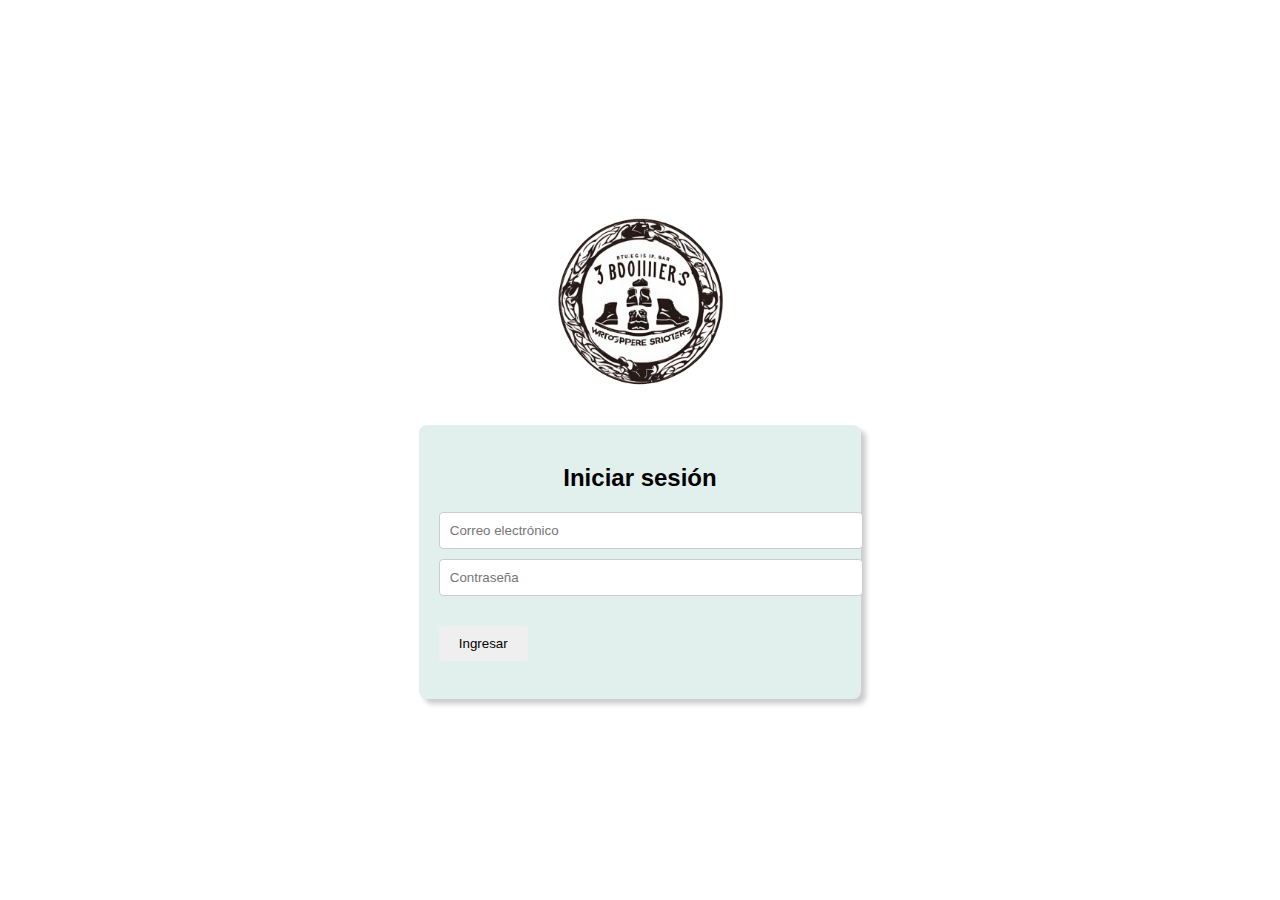
<file: index.html>
<!DOCTYPE html>
<html lang="es">
<head>
  <meta charset="UTF-8">
  <meta name="viewport" content="width=device-width, initial-scale=1.0">
  <link rel="stylesheet" href="src/css/style.css">
  <link href="https://cdn.jsdelivr.net/npm/bootstrap@5.0.2/dist/css/bootstrap.min.css" rel="stylesheet" integrity="sha384-EVSTQN3/azprG1Anm3QDgpJLIm9Nao0Yz1ztcQTwFspd3yD65VohhpuuCOmLASjC" crossorigin="anonymous">
  <link rel="icon" href="src/assets/iconito.png">
  <title>Zapatería </title>
</head>
<body>
  <div class="container">
    <div class="logo-container">
      <img src="src/assets/logozapato.png" alt="Logo Zapatería" class="logo">
      
    </div>

    <div class="form-container">
      <h2 id="sesion">Iniciar sesión</h2>


      
        <form id="frmLogin" method="post">

        <input type="email" id="email" placeholder="Correo electrónico"  required>
        <input type="password" id="password" placeholder="Contraseña" required>
       
        <div class="buttons">
          <button id="btnLogin" type="submit" class="btn btn-primary">Ingresar</button>
        </div>

      </form>
      <br>
<!--acceso correcto o no-->
      <div id="responseLogin">

      </div>

    </div>
  </div>

<script src="/src/js/code.js"></script>
<script src="https://cdn.jsdelivr.net/npm/@popperjs/core@2.9.2/dist/umd/popper.min.js" integrity="sha384-IQsoLXl5PILFhosVNubq5LC7Qb9DXgDA9i+tQ8Zj3iwWAwPtgFTxbJ8NT4GN1R8p" crossorigin="anonymous"></script>
<script src="https://cdn.jsdelivr.net/npm/bootstrap@5.0.2/dist/js/bootstrap.min.js" integrity="sha384-cVKIPhGWiC2Al4u+LWgxfKTRIcfu0JTxR+EQDz/bgldoEyl4H0zUF0QKbrJ0EcQF" crossorigin="anonymous"></script>
</body>
</html>
</file>
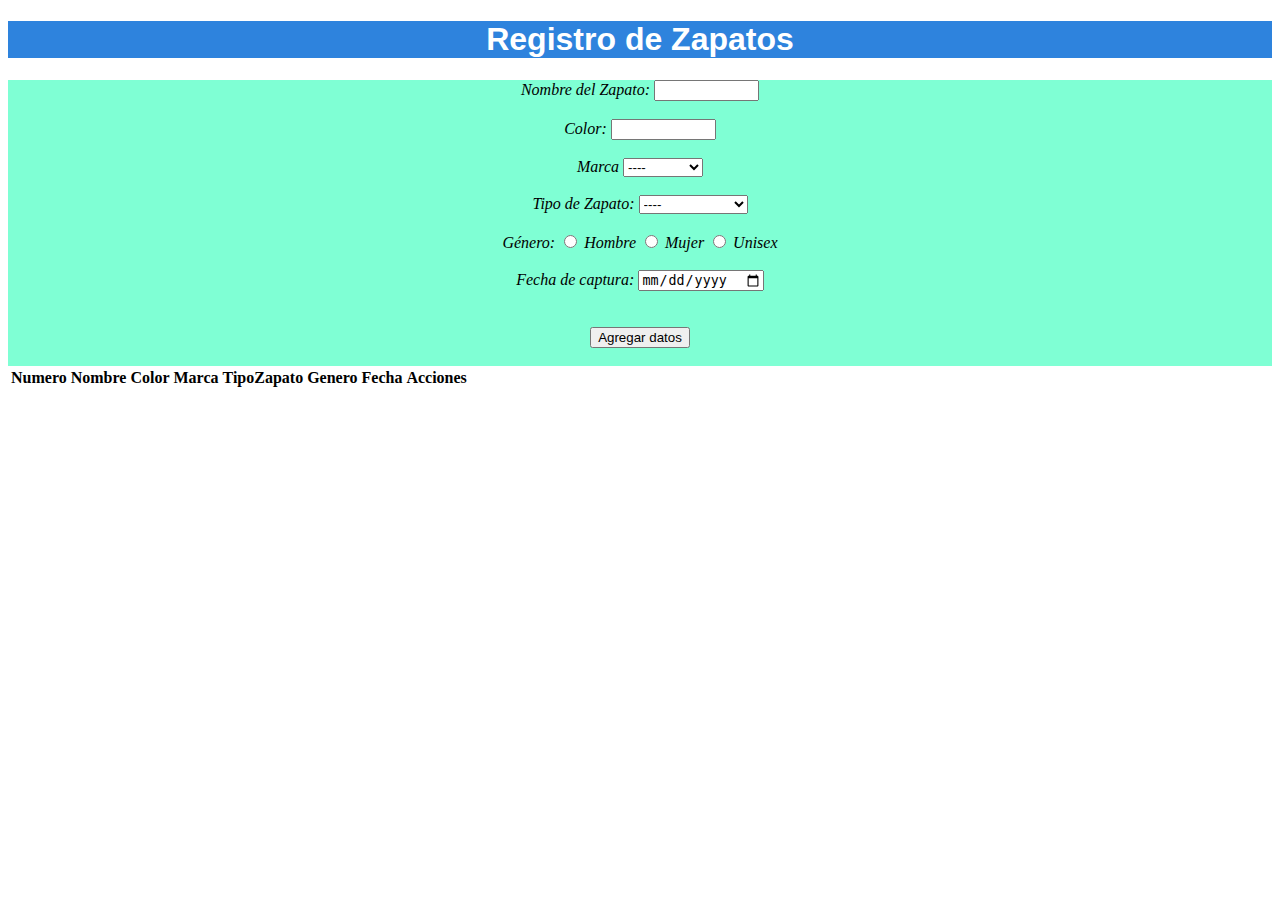
<file: src/pages/formulario.html>
<!-- CREAR ELEMENTOS HTML-->
  
  <!--
  <br>

  <form id="frmDatosPersonales">
    <label for="txtNombre">Nombre del usuario:</label>
    <input type="text" id="txtNombre" name="txtNombre" required>

    <label for="txtNombre">Apellidos:</label>
    <input type="text" id="txtApellidos" name="txtApellidos" required>

    <label for="txtEdad">Edad:</label>
    <input type="number" id="txtEdad" name="txtEdad" required>

    
    <div>
      <br>
      <button type="submit"
      class="btn btn-dark"> Agregar datos</button>
  </div>
<br>

  </form>
-->

<!DOCTYPE html>
<html lang="es">
<head>
  <meta charset="UTF-8">
  <meta name="viewport" content="width=device-width, initial-scale=1.0">
  <link href="https://cdn.jsdelivr.net/npm/bootstrap@5.0.2/dist/css/bootstrap.min.css" rel="stylesheet" integrity="sha384-EVSTQN3/azprG1Anm3QDgpJLIm9Nao0Yz1ztcQTwFspd3yD65VohhpuuCOmLASjC" crossorigin="anonymous">
  <link rel="stylesheet" href="/src/css/style2.css">
  <title>Formulario de Registro de Zapatos</title>
</head>
<body>
  <h1 id="titulo">Registro de Zapatos</h1>
  <form id="frmDatosPersonales">
    <!-- Caja de texto para el nombre del zapato -->
    <label for="nombre" id="Nombre">Nombre del Zapato:</label>
    <input type="text" id="txtNombre" name="nombre" size="10" required><br>

    <br>

    <label for="color" id="color">Color:</label>
    <input type="text" id="txtColor" name="color" size="10" required><br>

    <br>
    <!-- Caja de texto para la marca del zapato -->
    <label for="marca">Marca</label>
    <select id="txtMarca" name="marca">
      <option value="">----
      <option value="Adidas">Adidas</option>
      <option value="Nike">Nike</option>
      <option value="Phirma">Phirma</option>
      <option value="Charli">Charli</option>
      <option value="Puma">Puma</option>
      <option value="Converse">Converse</option>
      <option value="Vans">Vans</option>
      <option value="Rebook">Rebook</option>
    </select><br>

    <br>
    <!-- Select para el tipo de zapato -->
    <label for="tipo">Tipo de Zapato:</label>
    <select id="txtTipoZapato" name="tipo">
      <option value="">----
      <option value="Tenis">Tenis</option>
      <option value="Zapato formal">Zapato Formal</option>
      <option value="Zapatilla">Zapatilla</option>
      <option value="Sandalia">Sandalia</option>
      <option value="Bota">Bota</option>
      
    </select><br>

    <br>
    <!-- Radio para el género -->
    <label>Género:</label>
    <input type="radio" id="txtGenero" name="genero" value="Hombre" required>
    <label for="genero_hombre">Hombre</label>
    <input type="radio" id="txtGenero" name="genero" value="Mujer">
    <label for="genero_mujer">Mujer</label>
    <input type="radio" id="txtGenero" name="genero" value="Unisex">
    <label for="genero_unisex">Unisex</label><br>

    <br>
    <!-- Fecha de lanzamiento del zapato -->
    <label for="fecha_captura">Fecha de captura:</label>
    <input type="date" id="txtFecha" name="fecha_captura" required><br>

    <br>
    <!-- Botón de envío del formulario -->
    <div>
      <br>
      <button type="submit"
      class="btn btn-dark"> Agregar datos</button>
  </div>
  <br>
  </form>
</body>
</html>


  <div id="valoresTabla">
    <table class="table">
      <thead>
        <tr>
          <th scope="col1">Numero</th>
          <th scope="col">Nombre</th>
          <th scope="col">Color</th>
          <th scope="col">Marca</th>
          <th scope="col">TipoZapato</th>
          <th scope="col">Genero</th>
          <th scope="col">Fecha</th>
          <!-- campo de acciones-->
          <th scope="col">Acciones </th>
        </tr>
      </thead>
      <tbody id="cuerpoTabla">

      </tbody>
    </table>

  </div>

    

    <script src="/src/js/dom.js"></script>
<script src="https://cdn.jsdelivr.net/npm/@popperjs/core@2.9.2/dist/umd/popper.min.js" integrity="sha384-IQsoLXl5PILFhosVNubq5LC7Qb9DXgDA9i+tQ8Zj3iwWAwPtgFTxbJ8NT4GN1R8p" crossorigin="anonymous"></script>
<script src="https://cdn.jsdelivr.net/npm/bootstrap@5.0.2/dist/js/bootstrap.min.js" integrity="sha384-cVKIPhGWiC2Al4u+LWgxfKTRIcfu0JTxR+EQDz/bgldoEyl4H0zUF0QKbrJ0EcQF" crossorigin="anonymous"></script>

</body>
</html>
</file>
<file: src/css/style.css>
body {
    margin: 0;
    padding: 0;
    font-family: Arial, sans-serif;
    background-image: url('https://media.gq.com.mx/photos/64ff795dd175b7cca062a8dc/16:9/w_2560%2Cc_limit/zapatos-bespoke-que-son-y-como-usar-con-estilo.jpg');
    background-size: cover;
    user-select: none; /* Bloquea la selección de texto en navegadores modernos */
    -webkit-user-select: none; /* Bloquea la selección en navegadores WebKit (Chrome, Safari) */
    
  }
  
  .container {
    display: flex;
    flex-direction: column;
    align-items: center;
    justify-content: center;
    height: 100vh;
    
  }
  
  .logo-container {
    margin-bottom: 20px;
  }
  
  .logo {
    width: 200px;
    height: auto;
    animation: spin 30s linear infinite;
  }
  
  .form-container {
    background-color: #e2f0ed;
    padding: 20px;
    border-radius: 8px;
    box-shadow: 5px 5px 5px rgba(0, 0, 0, 0.2);
    transition: transform 0.3s ease;
    
  }
  .form-container:hover {
    transform: scale(1.1); /* Zoom al 110% */
  }

  
  h2 {
    margin-bottom: 20px;
  }
  
  input {
    width: 100%;
    padding: 10px;
    margin-bottom: 10px;
    border-radius: 4px;
    border: 1px solid #ccc;
  }
  
  .buttons {
    display: flex;
    justify-content: space-between;
    margin-top: 20px;
  }
  
  button {
    padding: 10px 20px;
    border-radius: 4px;
    border: none;
    cursor: pointer;
    transition: background-color 0.3s ease;
  }
  
  
  #sesion{
    font-family: Verdana, Geneva, Tahoma, sans-serif;
    text-align: center;
  }
  
  @keyframes spin {
    0% { transform: rotate(0deg); }
    100% { transform: rotate(360deg); }
  }
</file>
<file: src/css/style2.css>
#name{
    font-family: cursive;
    font-size:medium;
}

.divByID{
    background-color: violet;
    width: 50%;
    height: auto;
    border-style: dotted;
    border: 2px;
    text-align: center;
}



#titulo{
    text-align: center;
    font-family:'Segoe UI', Tahoma, Geneva, Verdana, sans-serif;
    color: rgb(255, 255, 255);
    background-color: rgb(46, 131, 221);
}
  
#frmDatosPersonales{
    text-align: center;
    background-color: aquamarine;
    font-style: oblique;
}
</file>
